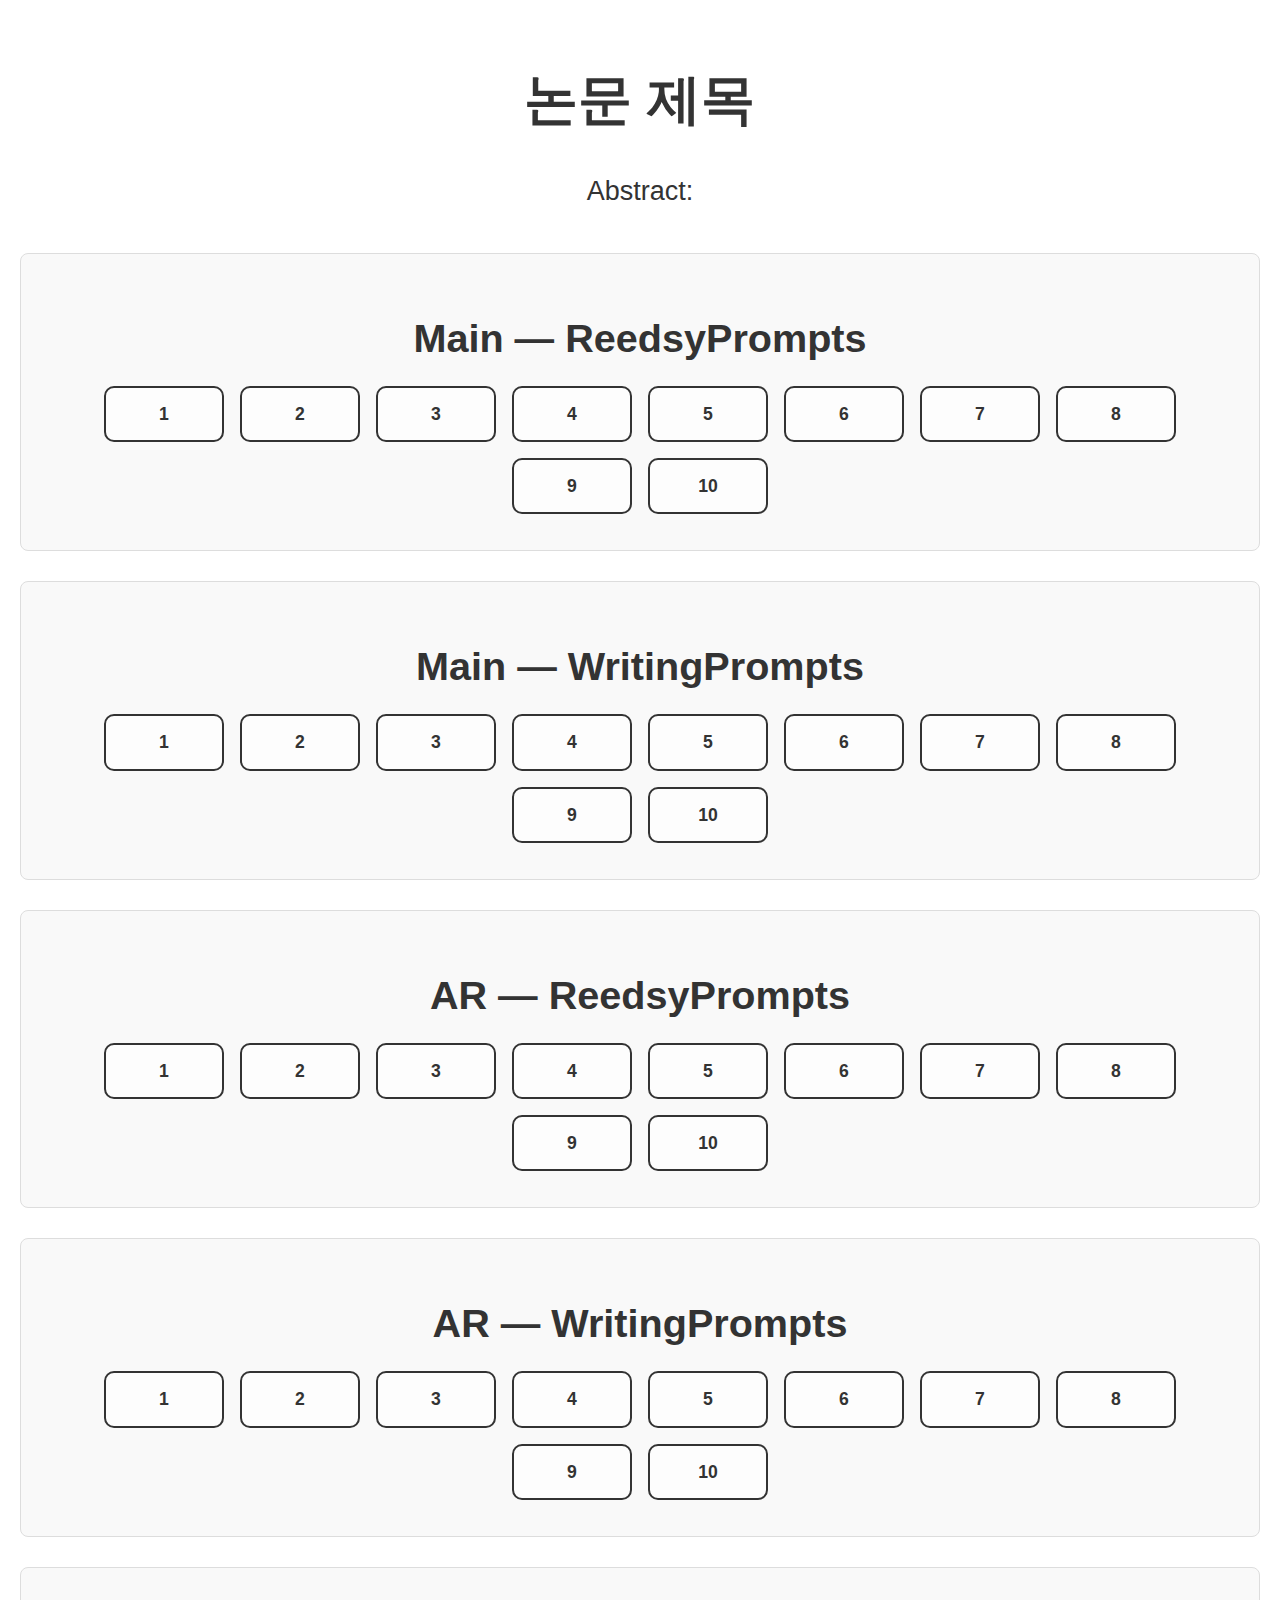
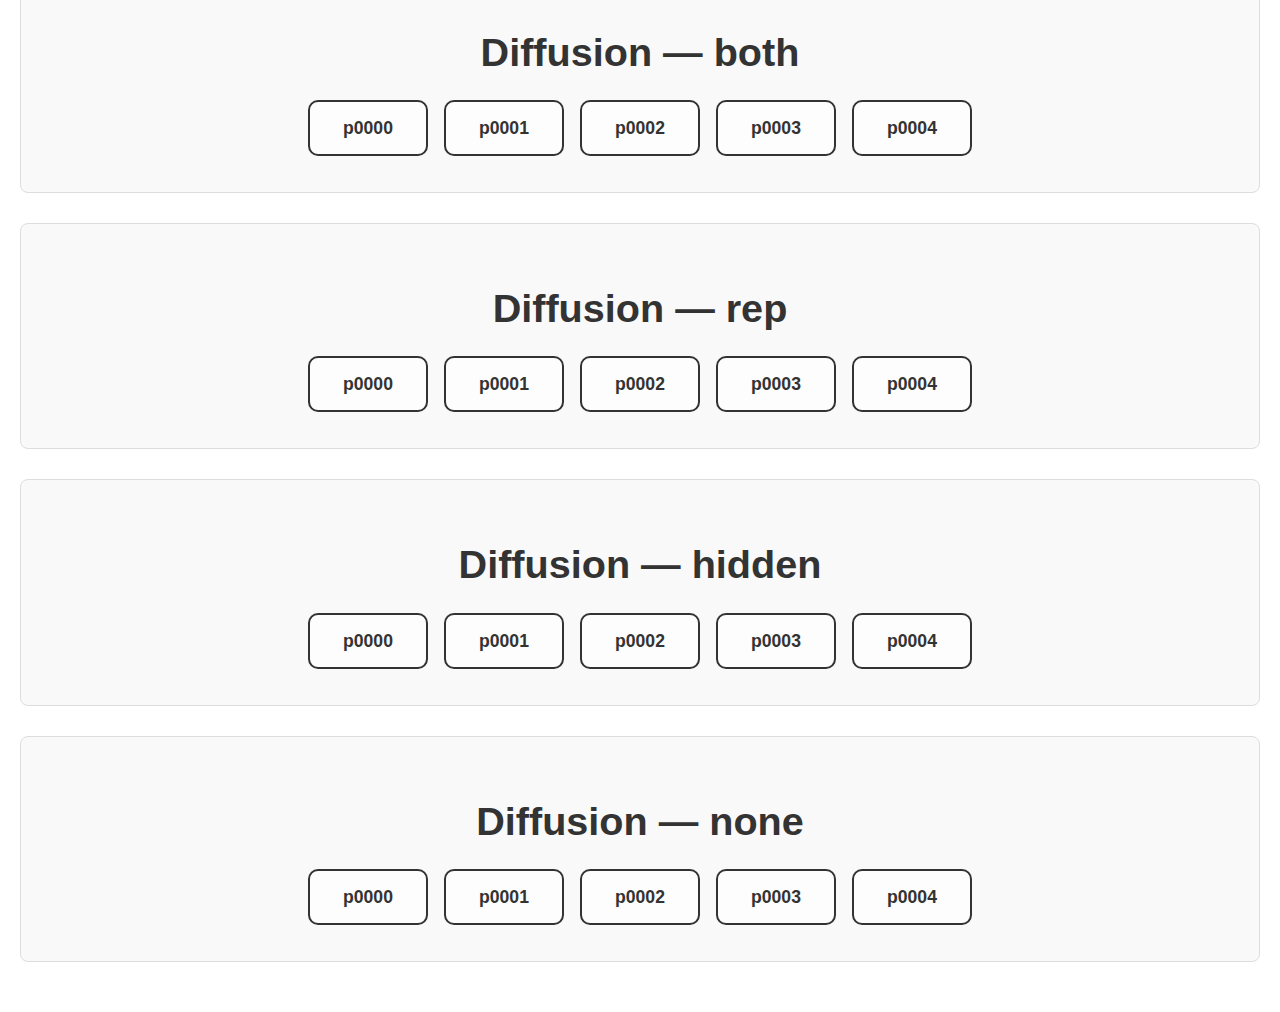
<file: index.html>
<!DOCTYPE html>
<html lang="ko">
<head>
  <meta charset="UTF-8">
  <title>논문 제목</title>
  <link rel="stylesheet" href="style.css">
</head>
<body>
  <header>
    <h1>논문 제목</h1>
    <p>Abstract: </p>
  </header>

  <main>

    <!-- ====== TEXT: MAIN ====== -->
    <section class="prompt-section">
      <h2>Main — ReedsyPrompts</h2>
      <ul class="prompt-list">
        <li><a href="2025_EACL/main_test_reedsy/prompt_main.html?prompt=1&corpus=reedsy">1</a></li>
        <li><a href="2025_EACL/main_test_reedsy/prompt_main.html?prompt=2&corpus=reedsy">2</a></li>
        <li><a href="2025_EACL/main_test_reedsy/prompt_main.html?prompt=3&corpus=reedsy">3</a></li>
        <li><a href="2025_EACL/main_test_reedsy/prompt_main.html?prompt=4&corpus=reedsy">4</a></li>
        <li><a href="2025_EACL/main_test_reedsy/prompt_main.html?prompt=5&corpus=reedsy">5</a></li>
        <li><a href="2025_EACL/main_test_reedsy/prompt_main.html?prompt=6&corpus=reedsy">6</a></li>
        <li><a href="2025_EACL/main_test_reedsy/prompt_main.html?prompt=7&corpus=reedsy">7</a></li>
        <li><a href="2025_EACL/main_test_reedsy/prompt_main.html?prompt=8&corpus=reedsy">8</a></li>
        <li><a href="2025_EACL/main_test_reedsy/prompt_main.html?prompt=9&corpus=reedsy">9</a></li>
        <li><a href="2025_EACL/main_test_reedsy/prompt_main.html?prompt=10&corpus=reedsy">10</a></li>
      </ul>
    </section>

    <section class="prompt-section">
      <h2>Main — WritingPrompts</h2>
      <ul class="prompt-list">
        <li><a href="2025_EACL/main_test_writing/prompt_main.html?prompt=1&corpus=writing">1</a></li>
        <li><a href="2025_EACL/main_test_writing/prompt_main.html?prompt=2&corpus=writing">2</a></li>
        <li><a href="2025_EACL/main_test_writing/prompt_main.html?prompt=3&corpus=writing">3</a></li>
        <li><a href="2025_EACL/main_test_writing/prompt_main.html?prompt=4&corpus=writing">4</a></li>
        <li><a href="2025_EACL/main_test_writing/prompt_main.html?prompt=5&corpus=writing">5</a></li>
        <li><a href="2025_EACL/main_test_writing/prompt_main.html?prompt=6&corpus=writing">6</a></li>
        <li><a href="2025_EACL/main_test_writing/prompt_main.html?prompt=7&corpus=writing">7</a></li>
        <li><a href="2025_EACL/main_test_writing/prompt_main.html?prompt=8&corpus=writing">8</a></li>
        <li><a href="2025_EACL/main_test_writing/prompt_main.html?prompt=9&corpus=writing">9</a></li>
        <li><a href="2025_EACL/main_test_writing/prompt_main.html?prompt=10&corpus=writing">10</a></li>
      </ul>
    </section>

    <!-- ====== TEXT: AR ====== -->
    <section class="prompt-section">
      <h2>AR — ReedsyPrompts</h2>
      <ul class="prompt-list">
        <li><a href="2025_EACL/ar_test_reedsy/prompt_ar.html?prompt=1&corpus=reedsy">1</a></li>
        <li><a href="2025_EACL/ar_test_reedsy/prompt_ar.html?prompt=2&corpus=reedsy">2</a></li>
        <li><a href="2025_EACL/ar_test_reedsy/prompt_ar.html?prompt=3&corpus=reedsy">3</a></li>
        <li><a href="2025_EACL/ar_test_reedsy/prompt_ar.html?prompt=4&corpus=reedsy">4</a></li>
        <li><a href="2025_EACL/ar_test_reedsy/prompt_ar.html?prompt=5&corpus=reedsy">5</a></li>
        <li><a href="2025_EACL/ar_test_reedsy/prompt_ar.html?prompt=6&corpus=reedsy">6</a></li>
        <li><a href="2025_EACL/ar_test_reedsy/prompt_ar.html?prompt=7&corpus=reedsy">7</a></li>
        <li><a href="2025_EACL/ar_test_reedsy/prompt_ar.html?prompt=8&corpus=reedsy">8</a></li>
        <li><a href="2025_EACL/ar_test_reedsy/prompt_ar.html?prompt=9&corpus=reedsy">9</a></li>
        <li><a href="2025_EACL/ar_test_reedsy/prompt_ar.html?prompt=10&corpus=reedsy">10</a></li>
      </ul>
    </section>

    <section class="prompt-section">
      <h2>AR — WritingPrompts</h2>
      <ul class="prompt-list">
        <li><a href="2025_EACL/ar_test_writing/prompt_ar.html?prompt=1&corpus=writing">1</a></li>
        <li><a href="2025_EACL/ar_test_writing/prompt_ar.html?prompt=2&corpus=writing">2</a></li>
        <li><a href="2025_EACL/ar_test_writing/prompt_ar.html?prompt=3&corpus=writing">3</a></li>
        <li><a href="2025_EACL/ar_test_writing/prompt_ar.html?prompt=4&corpus=writing">4</a></li>
        <li><a href="2025_EACL/ar_test_writing/prompt_ar.html?prompt=5&corpus=writing">5</a></li>
        <li><a href="2025_EACL/ar_test_writing/prompt_ar.html?prompt=6&corpus=writing">6</a></li>
        <li><a href="2025_EACL/ar_test_writing/prompt_ar.html?prompt=7&corpus=writing">7</a></li>
        <li><a href="2025_EACL/ar_test_writing/prompt_ar.html?prompt=8&corpus=writing">8</a></li>
        <li><a href="2025_EACL/ar_test_writing/prompt_ar.html?prompt=9&corpus=writing">9</a></li>
        <li><a href="2025_EACL/ar_test_writing/prompt_ar.html?prompt=10&corpus=writing">10</a></li>
      </ul>
    </section>

    <!-- ====== DIFFUSION ====== -->
    <section class="prompt-section">
      <h2>Diffusion — both</h2>
      <ul class="prompt-list">
        <li><a href="2025_EACL/diffusion_both/prompt_diffusion.html?type=both&p=0000">p0000</a></li>
        <li><a href="2025_EACL/diffusion_both/prompt_diffusion.html?type=both&p=0001">p0001</a></li>
        <li><a href="2025_EACL/diffusion_both/prompt_diffusion.html?type=both&p=0002">p0002</a></li>
        <li><a href="2025_EACL/diffusion_both/prompt_diffusion.html?type=both&p=0003">p0003</a></li>
        <li><a href="2025_EACL/diffusion_both/prompt_diffusion.html?type=both&p=0004">p0004</a></li>
      </ul>
    </section>

    <section class="prompt-section">
      <h2>Diffusion — rep</h2>
      <ul class="prompt-list">
        <li><a href="2025_EACL/diffusion_rep/prompt_diffusion.html?type=rep&p=0000">p0000</a></li>
        <li><a href="2025_EACL/diffusion_rep/prompt_diffusion.html?type=rep&p=0001">p0001</a></li>
        <li><a href="2025_EACL/diffusion_rep/prompt_diffusion.html?type=rep&p=0002">p0002</a></li>
        <li><a href="2025_EACL/diffusion_rep/prompt_diffusion.html?type=rep&p=0003">p0003</a></li>
        <li><a href="2025_EACL/diffusion_rep/prompt_diffusion.html?type=rep&p=0004">p0004</a></li>
      </ul>
    </section>

    <section class="prompt-section">
      <h2>Diffusion — hidden</h2>
      <ul class="prompt-list">
        <li><a href="2025_EACL/diffusion_hidden/prompt_diffusion.html?type=hidden&p=0000">p0000</a></li>
        <li><a href="2025_EACL/diffusion_hidden/prompt_diffusion.html?type=hidden&p=0001">p0001</a></li>
        <li><a href="2025_EACL/diffusion_hidden/prompt_diffusion.html?type=hidden&p=0002">p0002</a></li>
        <li><a href="2025_EACL/diffusion_hidden/prompt_diffusion.html?type=hidden&p=0003">p0003</a></li>
        <li><a href="2025_EACL/diffusion_hidden/prompt_diffusion.html?type=hidden&p=0004">p0004</a></li>
      </ul>
    </section>

    <section class="prompt-section">
      <h2>Diffusion — none</h2>
      <ul class="prompt-list">
        <li><a href="2025_EACL/diffusion_none/prompt_diffusion.html?type=none&p=0000">p0000</a></li>
        <li><a href="2025_EACL/diffusion_none/prompt_diffusion.html?type=none&p=0001">p0001</a></li>
        <li><a href="2025_EACL/diffusion_none/prompt_diffusion.html?type=none&p=0002">p0002</a></li>
        <li><a href="2025_EACL/diffusion_none/prompt_diffusion.html?type=none&p=0003">p0003</a></li>
        <li><a href="2025_EACL/diffusion_none/prompt_diffusion.html?type=none&p=0004">p0004</a></li>
      </ul>
    </section>

  </main>
</body>
</html>
</file>
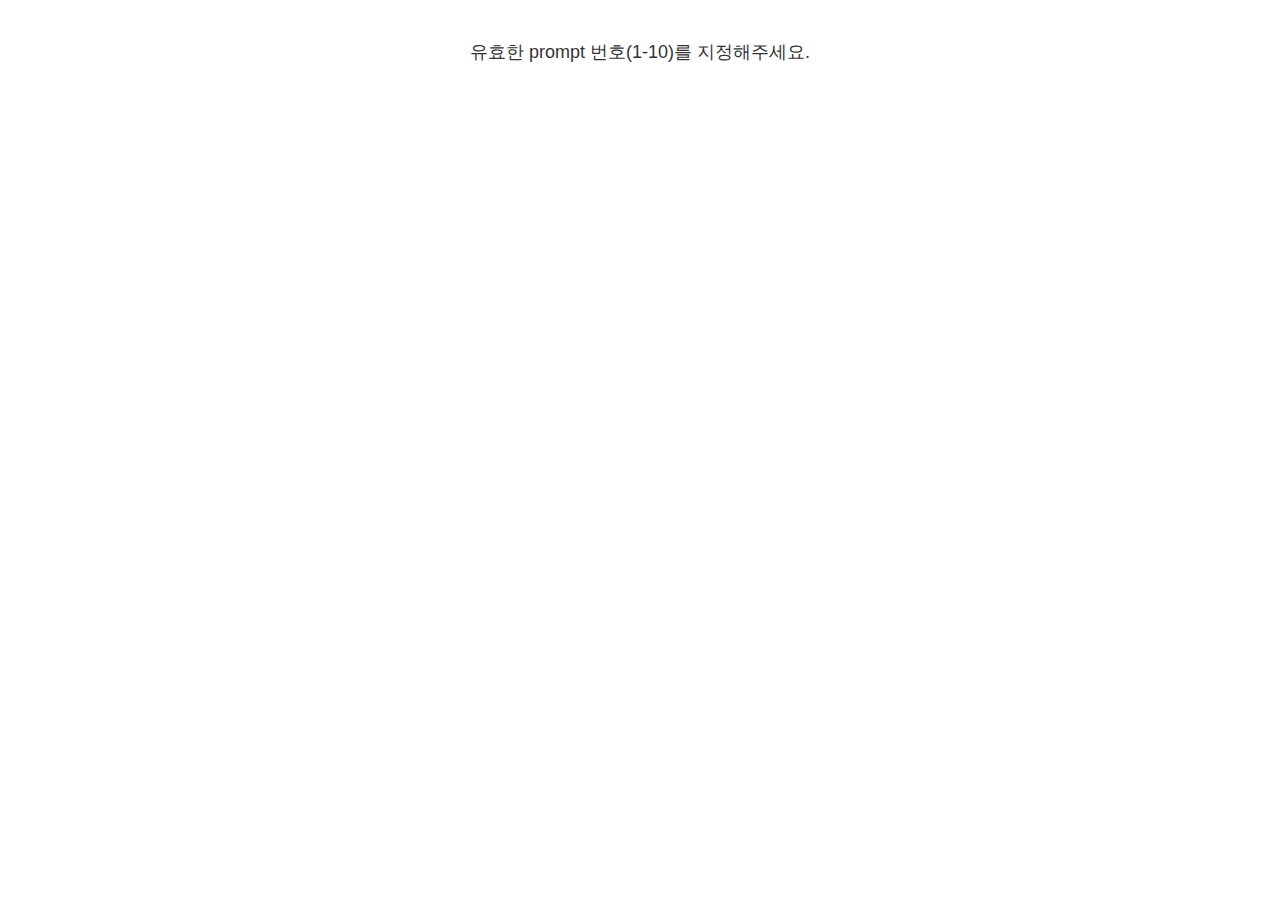
<file: ReedsyPrompts/prompt.html>
<!DOCTYPE html>
<html lang="ko">
<head>
  <meta charset="UTF-8">
  <title>ReedsyPrompts Prompt Viewer</title>
  <link rel="stylesheet" href="../style.css">
</head>
<body>
  <div id="app"></div>
  <script src="../script.js"></script>
</body>
</html>
</file>
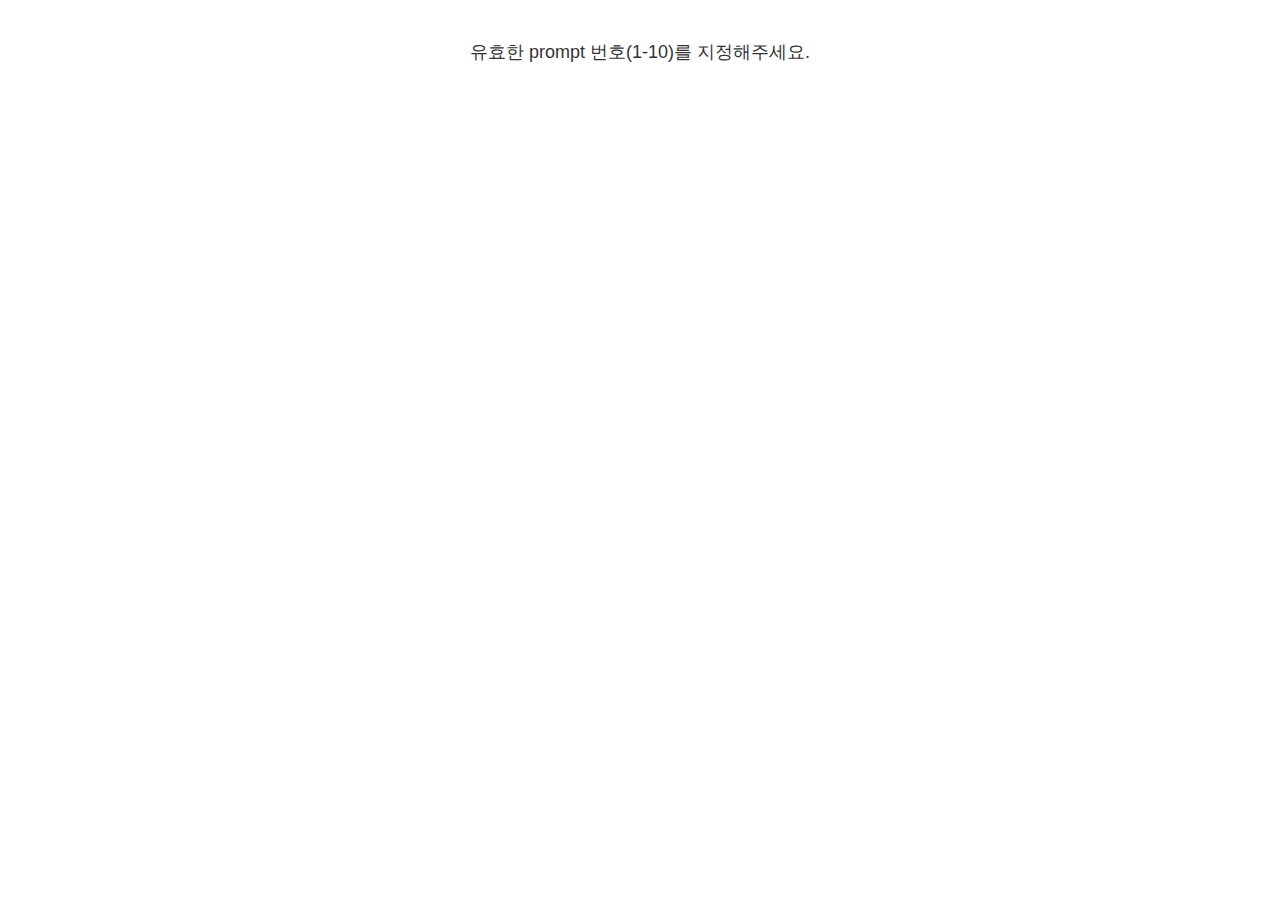
<file: WritingPrompts/prompt.html>
<!DOCTYPE html>
<html lang="ko">
<head>
  <meta charset="UTF-8">
  <title>WritingPrompts Prompt Viewer</title>
  <link rel="stylesheet" href="../style.css">
</head>
<body>
  <div id="app"></div>
  <script src="../script.js"></script>
</body>
</html>
</file>
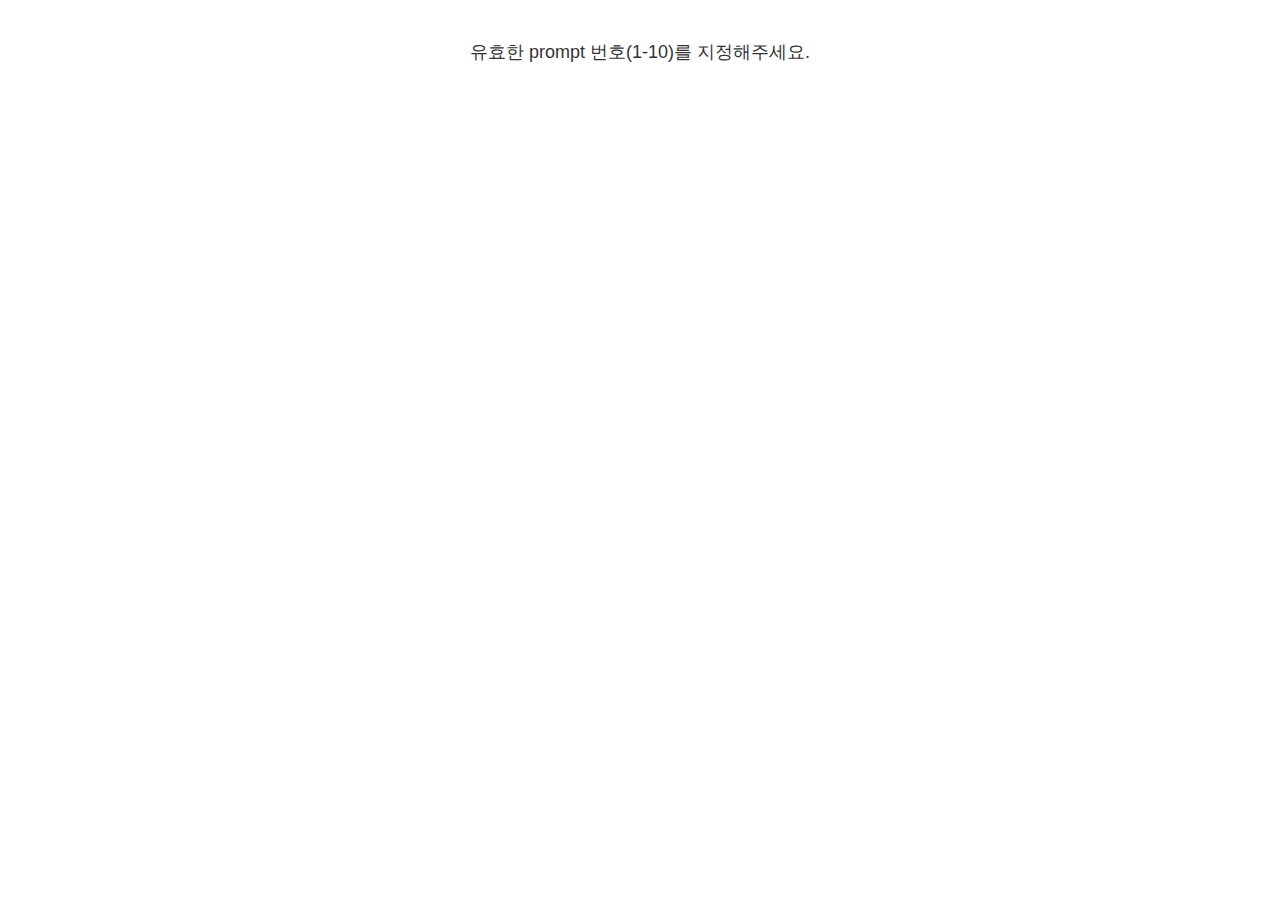
<file: 2025_EACL/ar_test_reedsy/prompt_ar.html>
<!DOCTYPE html>
<html lang="ko">
<head>
  <meta charset="UTF-8">
  <title>AR — Reedsy Prompt</title>
  <link rel="stylesheet" href="../../style.css">
</head>
<body>
  <div id="app"></div>
  <script src="../../prompt_ar.js"></script>
</body>
</html>
</file>
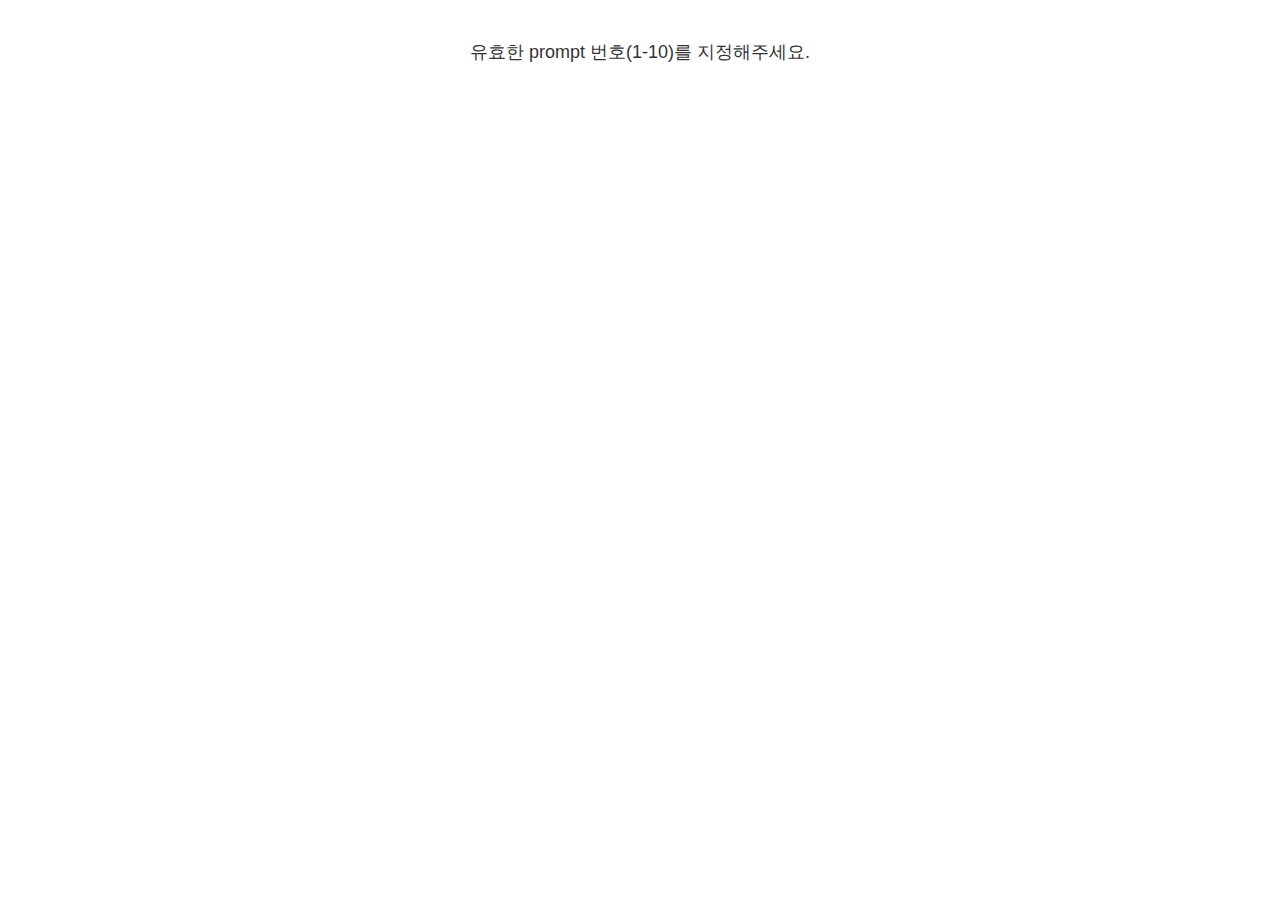
<file: 2025_EACL/ar_test_writing/prompt_ar.html>
<!DOCTYPE html>
<html lang="ko">
<head>
  <meta charset="UTF-8">
  <title>AR — Writing Prompt</title>
  <link rel="stylesheet" href="../../style.css">
</head>
<body>
  <div id="app"></div>
  <script src="../../prompt_ar.js"></script>
</body>
</html>
</file>
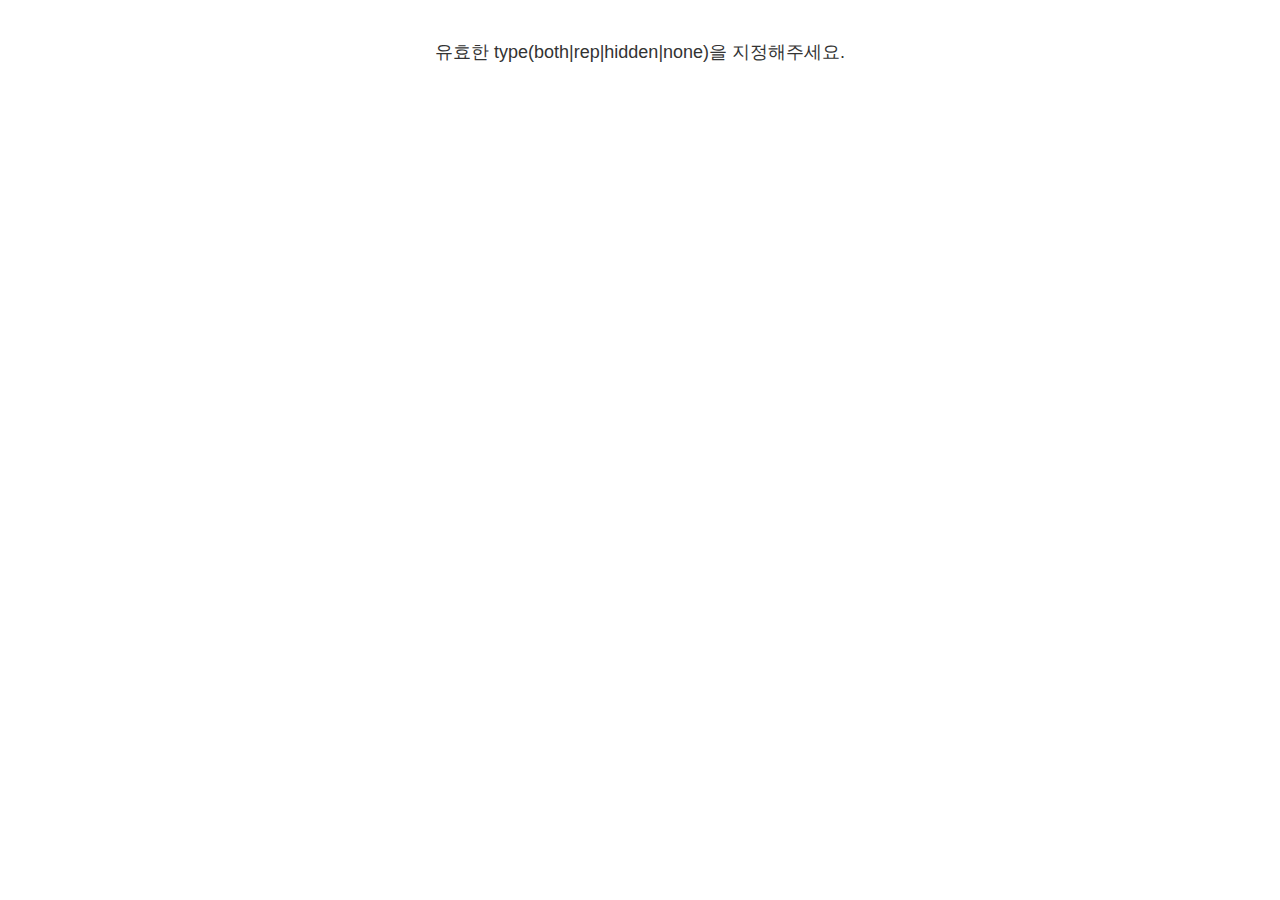
<file: 2025_EACL/diffusion_both/prompt_diffusion.html>
<!DOCTYPE html>
<html lang="ko">
<head>
  <meta charset="UTF-8">
  <title>Diffusion — Both</title>
  <link rel="stylesheet" href="../../style.css">
</head>
<body>
  <div id="app"></div>
  <script src="../../prompt_diffusion.js"></script>
</body>
</html>
</file>
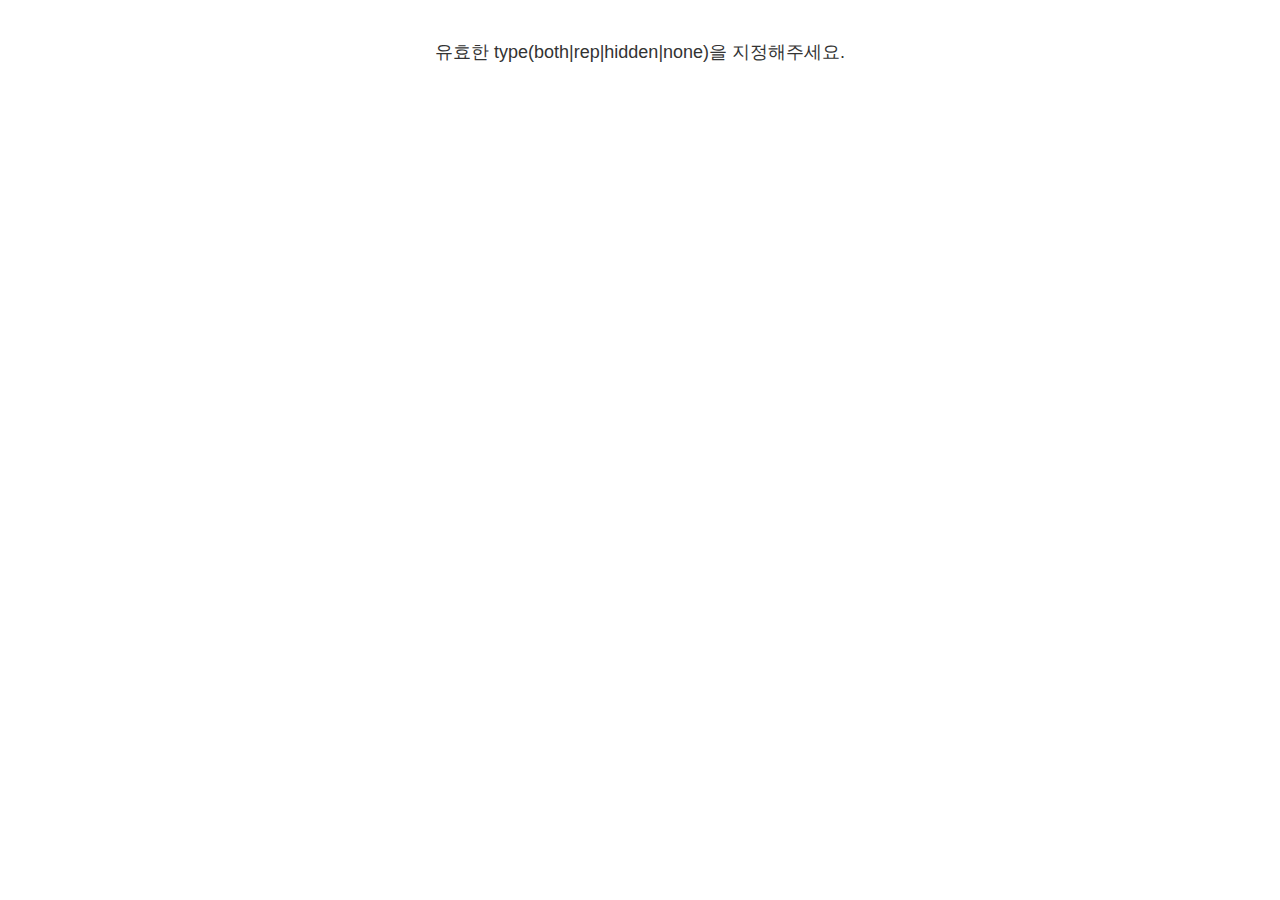
<file: 2025_EACL/diffusion_hidden/prompt_diffusion.html>
<!DOCTYPE html>
<html lang="ko">
<head>
  <meta charset="UTF-8">
  <title>Diffusion — Hidden</title>
  <link rel="stylesheet" href="../../style.css">
</head>
<body>
  <div id="app"></div>
  <script src="../../prompt_diffusion.js"></script>
</body>
</html>
</file>
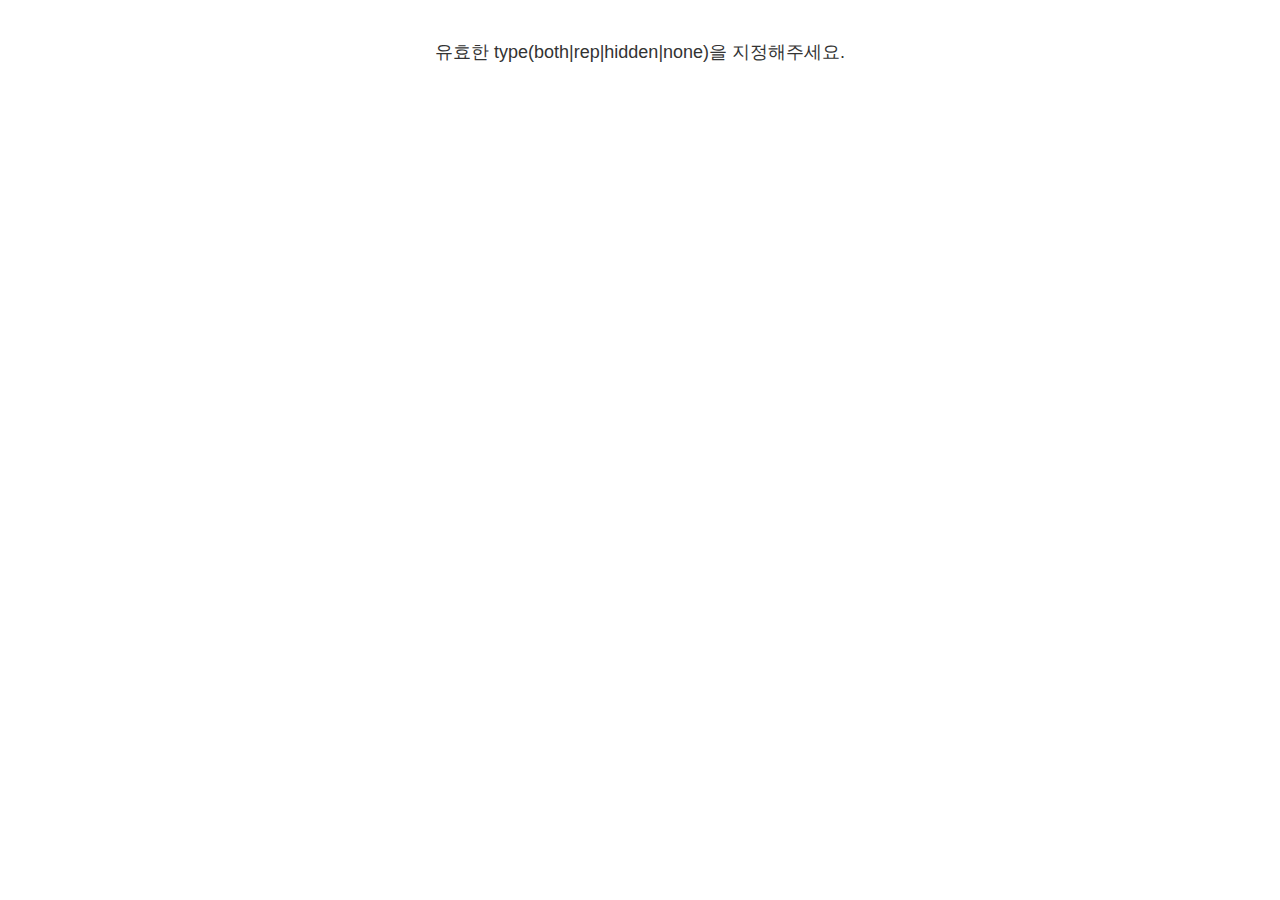
<file: 2025_EACL/diffusion_none/prompt_diffusion.html>
<!DOCTYPE html>
<html lang="ko">
<head>
  <meta charset="UTF-8">
  <title>Diffusion — None</title>
  <link rel="stylesheet" href="../../style.css">
</head>
<body>
  <div id="app"></div>
  <script src="../../prompt_diffusion.js"></script>
</body>
</html>
</file>
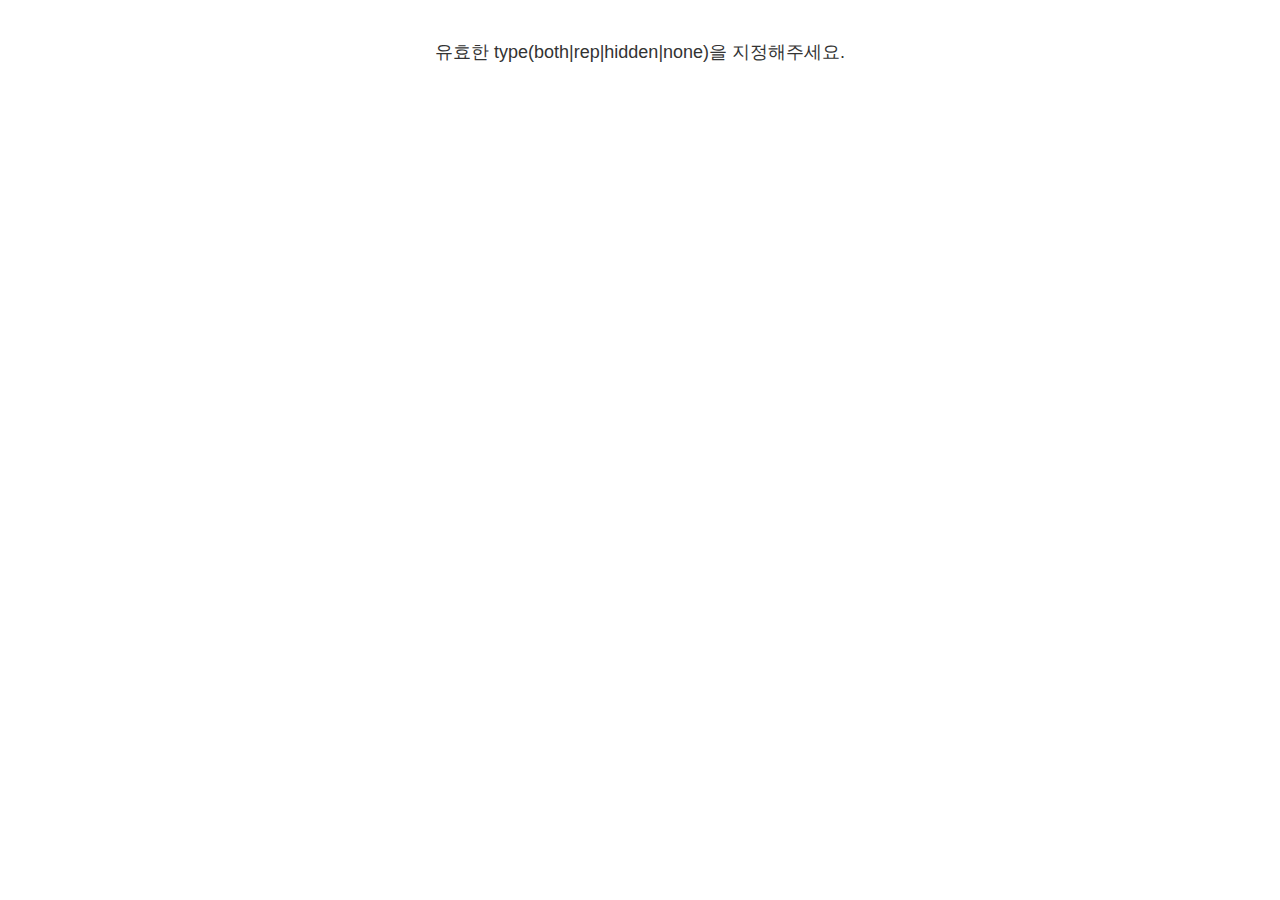
<file: 2025_EACL/diffusion_rep/prompt_diffusion.html>
<!DOCTYPE html>
<html lang="ko">
<head>
  <meta charset="UTF-8">
  <title>Diffusion — Rep</title>
  <link rel="stylesheet" href="../../style.css">
</head>
<body>
  <div id="app"></div>
  <script src="../../prompt_diffusion.js"></script>
</body>
</html>
</file>
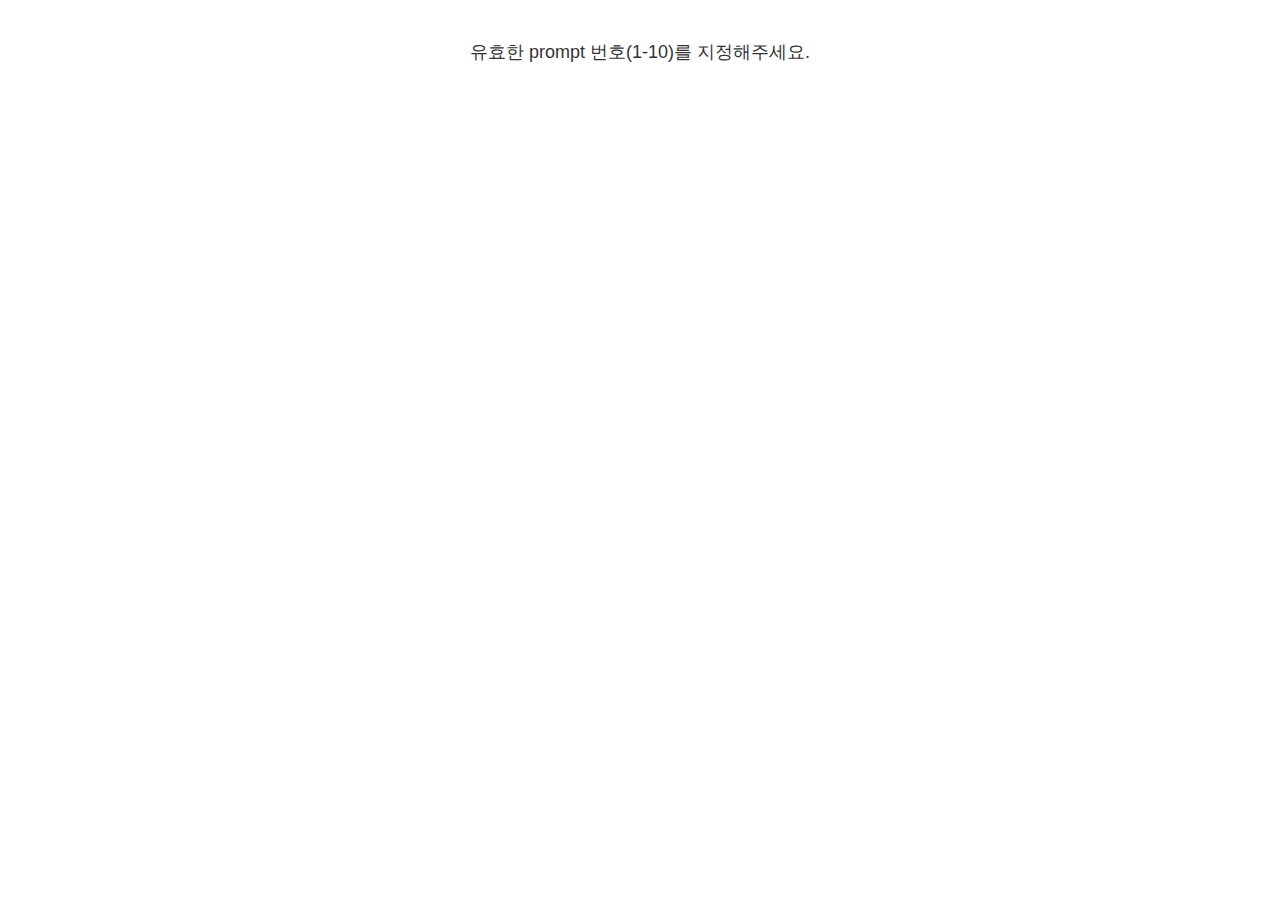
<file: 2025_EACL/main_test_reedsy/prompt_main.html>
<!DOCTYPE html>
<html lang="ko">
<head>
  <meta charset="UTF-8">
  <title>Main — Reedsy Prompt</title>
  <link rel="stylesheet" href="../../style.css">
</head>
<body>
  <div id="app"></div>
  <!-- 루트(for_human_eval_25_EMNLP)에 있는 JS 불러오기 -->
  <script src="../../prompt_main.js"></script>
</body>
</html>
</file>
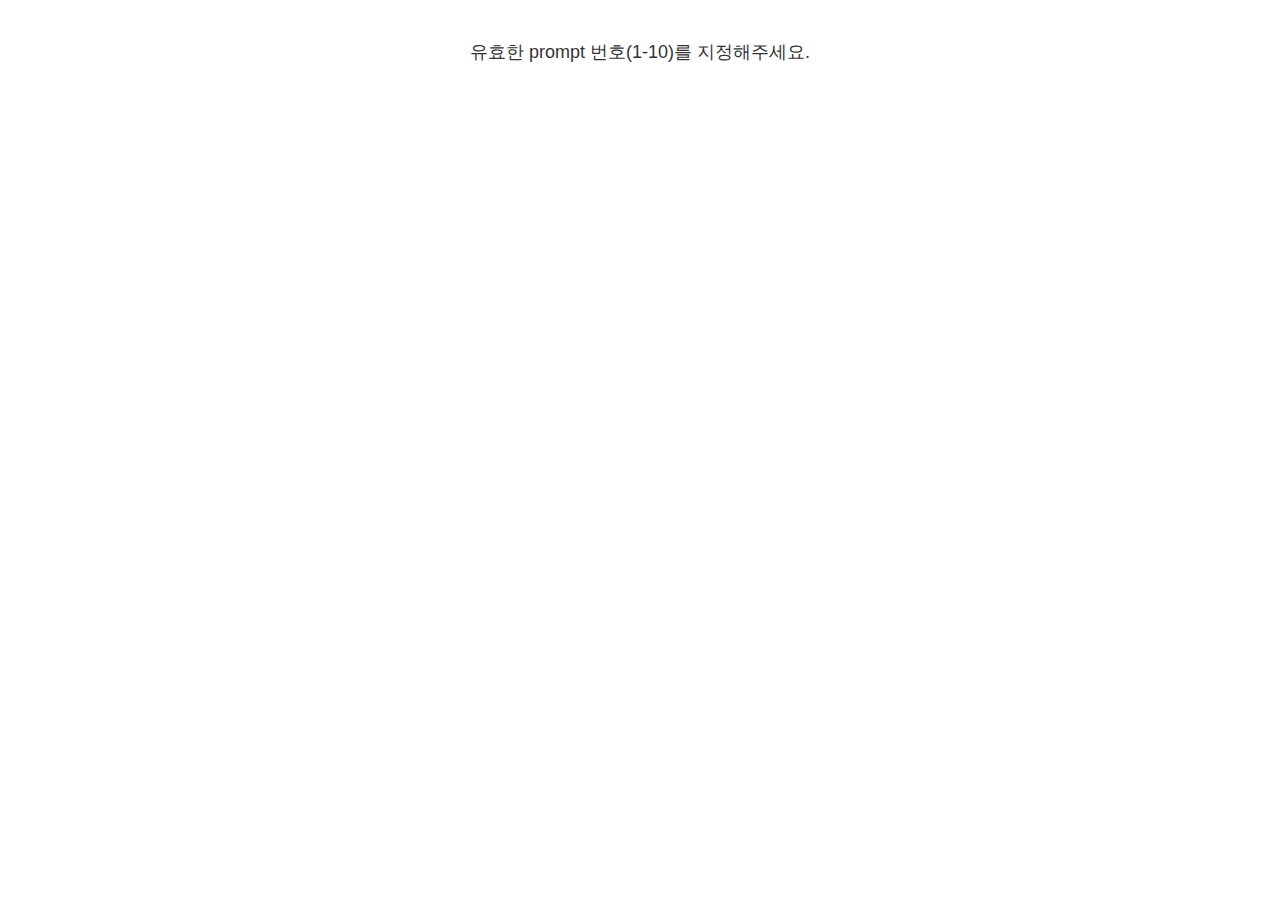
<file: 2025_EACL/main_test_writing/prompt_main.html>
<!DOCTYPE html>
<html lang="ko">
<head>
  <meta charset="UTF-8">
  <title>Main — Writing Prompt</title>
  <link rel="stylesheet" href="../../style.css">
</head>
<body>
  <div id="app"></div>
  <script src="../../prompt_main.js"></script>
</body>
</html>
</file>
<file: style.css>
body {
  font-family: Arial, sans-serif;
  font-size: 18px;
  line-height: 1.6;
  margin: 0;
  padding: 20px;
  color: #333;
  text-align: center;
}
/* index.html header */
header {
  margin-bottom: 40px;
}
header h1 {
  font-size: 3em;
  margin-bottom: 10px;
}
header p {
  font-size: 1.5em;
}
/* global headings */
h1 {
  font-size: 2.8em;
  margin-bottom: 20px;
}
h2 {
  font-size: 2.2em;
  margin-bottom: 15px;
}
h3 {
  font-size: 1.6em;
  margin-top: 20px;
  margin-bottom: 10px;
}
/* prompt and index sections */
.prompt-section {
  border: 1px solid #ddd;
  background: #f9f9f9;
  padding: 20px;
  border-radius: 8px;
  margin-bottom: 30px;
}
/* 프롬프트 리스트를 가운데 정렬 */
.prompt-list {
  list-style: none;
  padding: 0;
  margin: 16px 0;
  display: flex;
  justify-content: center;  /* 중앙 정렬 */
  flex-wrap: wrap;
  gap: 16px; /* 아이템 간 간격 */
}

/* 각 아이템 */
.prompt-list li {
  display: inline-block;
}

/* 링크를 버튼처럼 */
.prompt-list a {
  display: inline-block;
  min-width: 80px;   /* 버튼 최소 너비 */
  padding: 12px 18px;
  text-align: center;
  font-size: 1.1rem;
  font-weight: 600;
  border: 2px solid #333;
  border-radius: 10px;
  text-decoration: none;
  color: #333;
  background: #fdfdfd;
  transition: all 0.2s ease-in-out;
}

/* hover 효과 */
.prompt-list a:hover {
  background: #333;
  color: #fff;
  border-color: #333;
}

/* version list styling: vertical, centered */
.version-list {
  list-style: none;
  padding: 0;
  margin: 0 auto;
  text-align: center;
}
.version-list li {
  margin-bottom: 10px;
}
.version-list a {
  text-decoration: none;
  font-size: 1.4em;
  color: #0066cc;
  display: inline-block;
  padding: 5px 0;
}
.version-list a:hover {
  text-decoration: underline;
}

.version-list a {
  text-decoration: none;
  font-size: 1.4em;
  color: #0066cc;
}
.version-list a:hover {
  text-decoration: underline;
}
/* story styling */
.story {
  border: 1px solid #ccc;
  padding: 15px;
  margin-bottom: 20px;
  border-radius: 5px;
  text-align: left;
}
.story h3 {
  margin-top: 0;
}
.story p {
  font-size: 1.2em;
  white-space: pre-wrap;
}
/* questions */
#questions {
  margin-top: 30px;
  text-align: left;
}
#questions ol {
  margin-left: 20px;
}
#questions ol li {
  font-size: 1.2em;
  margin-bottom: 5px;
}
</file>
